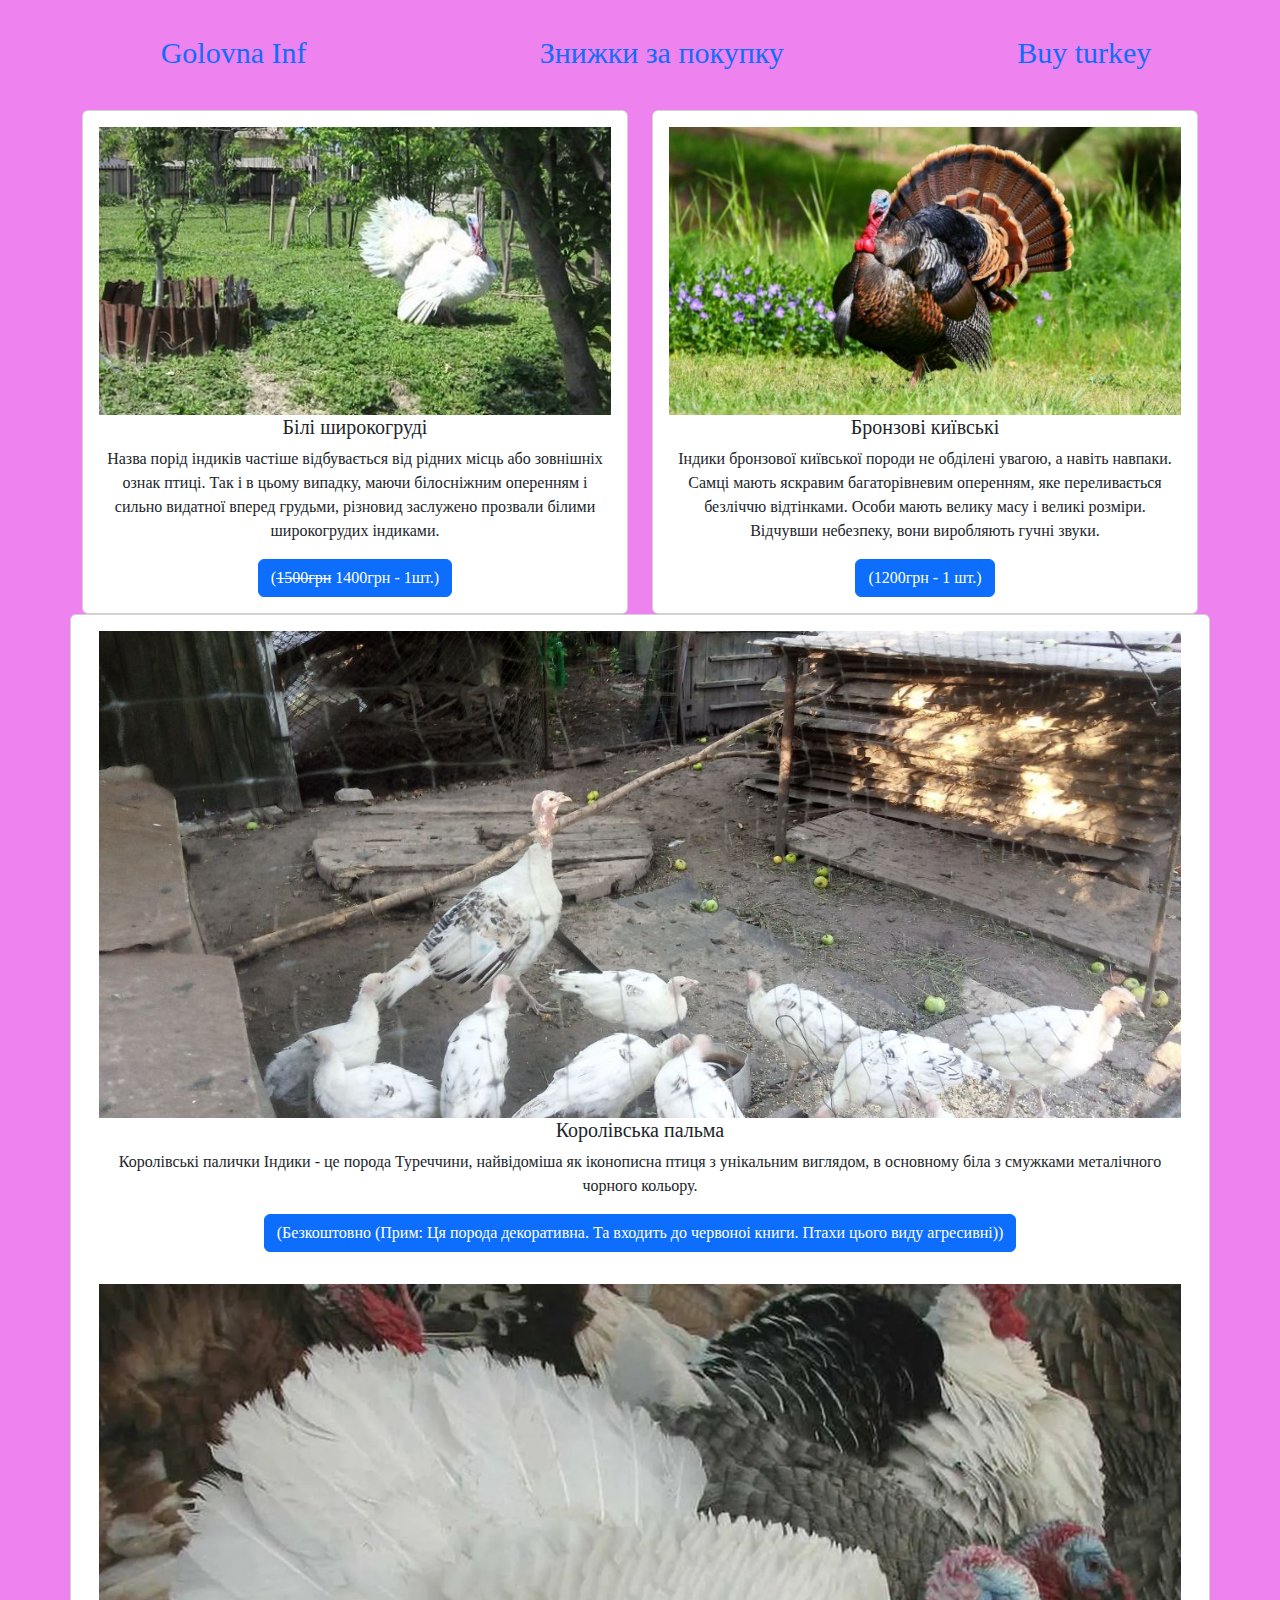
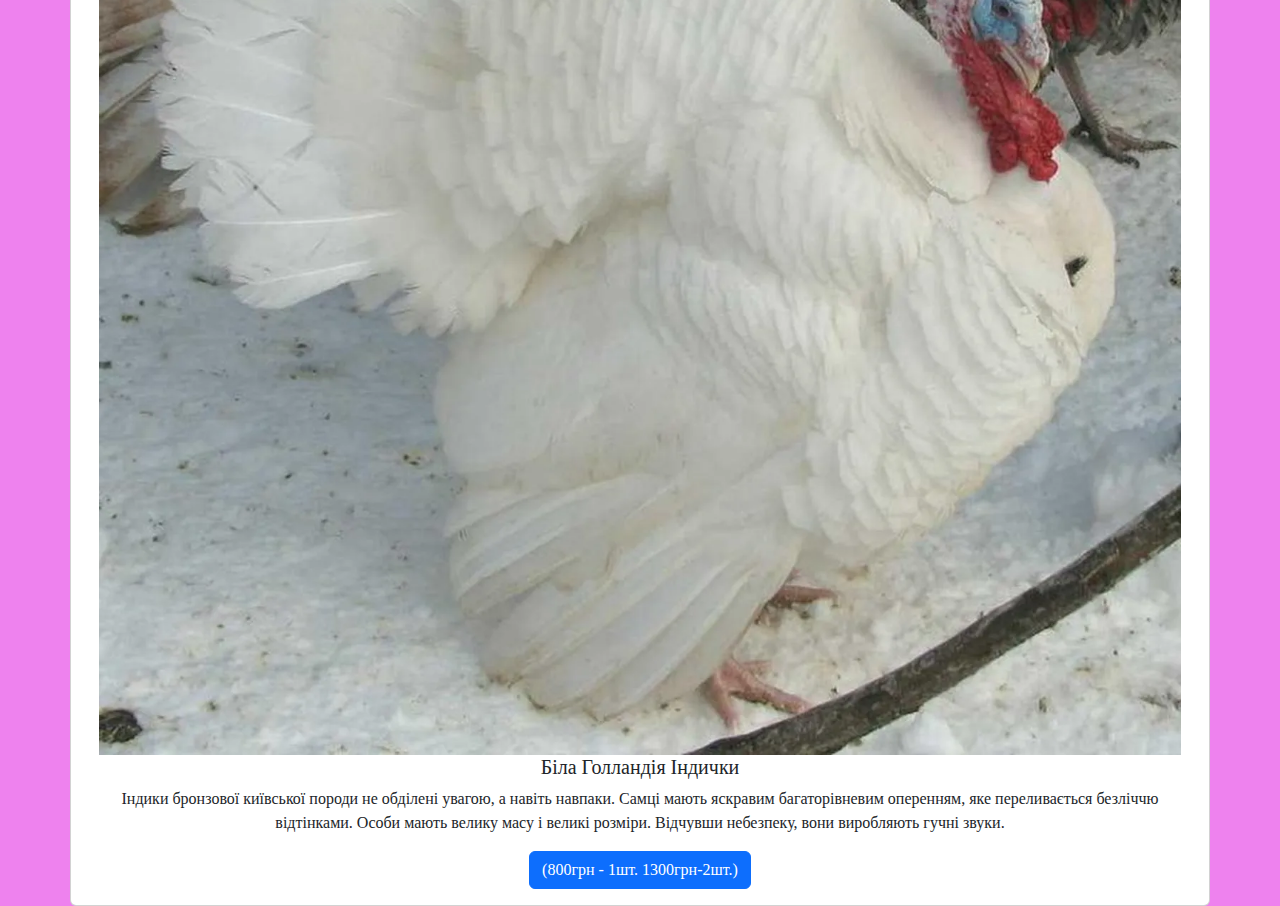
<file: index.html>
<!DOCTYPE html>
<html lang="en">

<head>
    <meta charset="UTF-8">
    <meta name="viewport" content="width=device-width, initial-scale=1.0">
    <title>Mагазин індиків(Головна)</title>
    <link href="https://cdn.jsdelivr.net/npm/bootstrap@5.3.3/dist/css/bootstrap.min.css" rel="stylesheet"
        integrity="sha384-QWTKZyjpPEjISv5WaRU9OFeRpok6YctnYmDr5pNlyT2bRjXh0JMhjY6hW+ALEwIH" crossorigin="anonymous">
    <link rel="stylesheet" href="./reset.css">
</head>
</head>

<body>
    <header>
        <div class="container-fluid">
            <ul class="pages-list">
                <li class="pages-item">
                    <a href="./index.html" class="pages-link">Golovna Inf</a>
                </li>
                <li class="pages-item">
                    <a href="./turkey.html" class="pages-link">Знижки за покупку</a>
                </li>
                <li class="pages-item">
                    <a href="./help.html" class="pages-link">Buy turkey</a>
                </li>
            </ul>
        </div>
    </header>
    <main>
        <section>
            <div class="container-fluid">

            </div>
        </section>
        <section>
            <div class="container-fluid">
                <div class="container text-center">
                    <div class="row">
                        <div class="col-sm-6 mb-3 mb-sm-0">
                            <div class="card">
                                <div class="card-body">
                                    <img src="./imgs/kakoj-ves-u-indyuka-v-srednem-i-maksimum.jpg" alt="">
                                    <h5 class="card-title">Білі широкогруді</h5>
                                    <p class="card-text">
                                        Назва порід індиків частіше відбувається від рідних місць або зовнішніх ознак
                                        птиці. Так і в
                                        цьому випадку, маючи білосніжним оперенням і сильно видатної вперед грудьми,
                                        різновид
                                        заслужено прозвали білими широкогрудих індиками.
                                    </p>
                                    <a href="#" class="btn btn-primary">(<s>1500грн</s> 1400грн - 1шт.)</a>
                                </div>
                            </div>
                        </div>
                        <div class="col-sm-6">
                            <div class="card">
                                <div class="card-body">
                                    <img src="./imgs/porody-indyukov-110.jpg" alt="">
                                    <h5 class="card-title">Бронзові київські</h5>
                                    <p class="card-text">Індики бронзової київської породи не обділені увагою, а навіть
                                        навпаки. Самці мають яскравим
                                        багаторівневим оперенням, яке переливається безліччю відтінками. Особи мають
                                        велику масу і
                                        великі розміри. Відчувши небезпеку, вони виробляють гучні звуки.</p>
                                    <a href="#" class="btn btn-primary">(1200грн - 1 шт.)</a>
                                </div>
                            </div>
                        </div>
                        <div class="container text-center">
                            <div class="row">
                                <!-- <div class="col-sm-6 mb-3 mb-sm-0"> -->
                                    <div class="card">
                                        <div class="card-body">
                                            <img src="./imgs/royal-turkey.jpg" alt="">
                                            <h5 class="card-title">Королівська пальма</h5>
                                            <p class="card-text"> Королівські палички Індики - це порода Туреччини,
                                                найвідоміша
                                                як іконописна птиця з
                                                унікальним виглядом, в основному біла з смужками металічного чорного
                                                кольору.
                                            </p>
                                            <a href="#" class="btn btn-primary"> (Безкоштовно (Прим: Ця порода
                                                декоративна.
                                                Та входить до червоноі
                                                книги. Птахи цього виду агресивні))</a>
                                        </div>
                                        <div class="card-body">
                                            <img src="./imgs/whiteholland.webp" alt="">
                                            <h5 class="card-title">Біла Голландія Індички</h5>
                                            <p class="card-text">Індики бронзової київської породи не обділені увагою, а
                                                навіть
                                                навпаки. Самці мають яскравим
                                                багаторівневим оперенням, яке переливається безліччю відтінками. Особи
                                                мають
                                                велику масу і
                                                великі розміри. Відчувши небезпеку, вони виробляють гучні звуки.</p>
                                            <a href="#" class="btn btn-primary">(800грн - 1шт. 1300грн-2шт.)</a>
                                        </div>
                                    </div>
                                     </div>
                                </div>
                            </div>
                        </div>
                    </div>
                </div>
            </div>
        </section>
    </main>
    <footer>
        <div class="container-fluid">
    </footer>
    <script src="https://cdn.jsdelivr.net/npm/@popperjs/core@2.11.8/dist/umd/popper.min.js"
        integrity="sha384-I7E8VVD/ismYTF4hNIPjVp/Zjvgyol6VFvRkX/vR+Vc4jQkC+hVqc2pM8ODewa9r"
        crossorigin="anonymous"></script>
    <script src="https://cdn.jsdelivr.net/npm/bootstrap@5.3.3/dist/js/bootstrap.min.js"
        integrity="sha384-0pUGZvbkm6XF6gxjEnlmuGrJXVbNuzT9qBBavbLwCsOGabYfZo0T0to5eqruptLy"
        crossorigin="anonymous"></script>
</body>

</html>
</file>
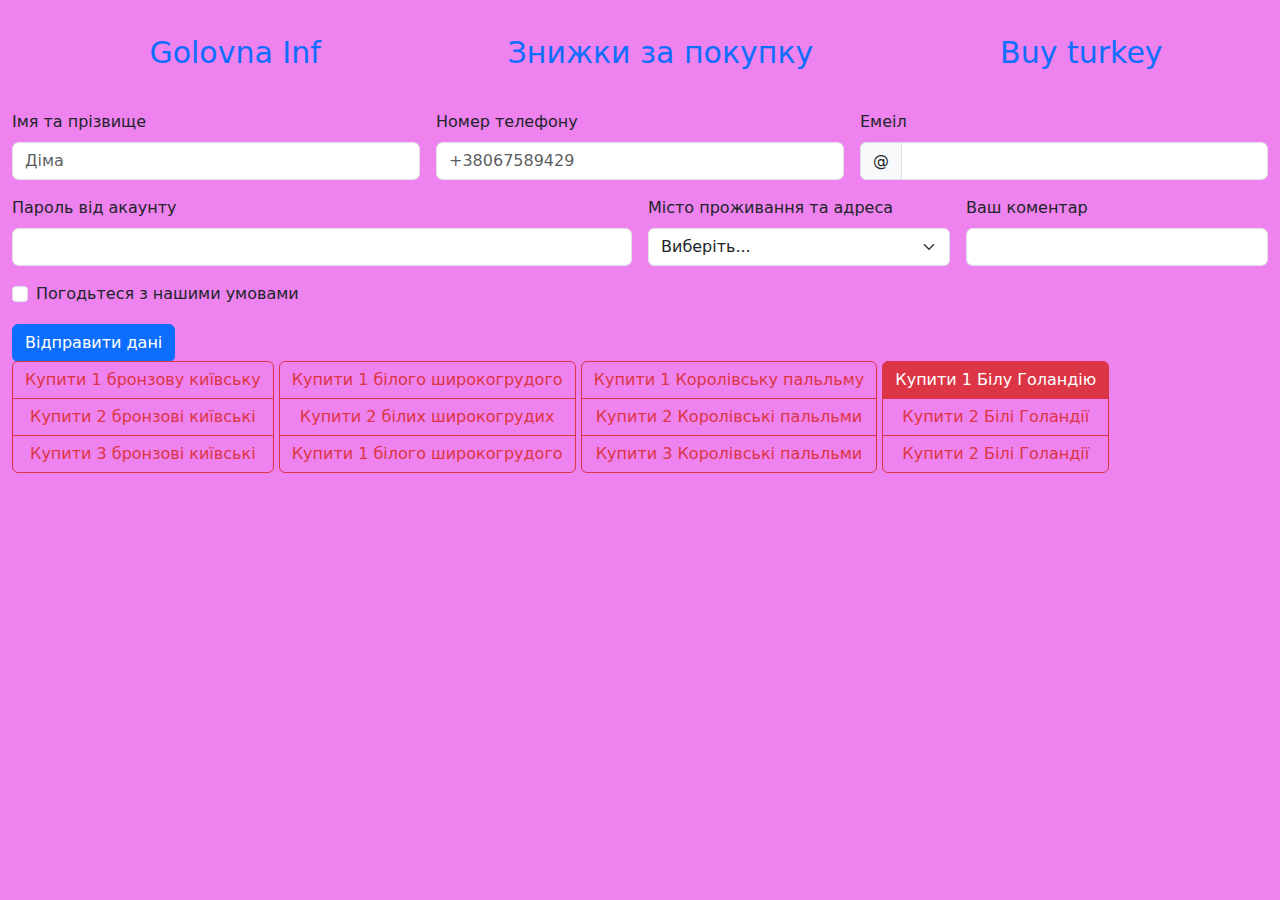
<file: help.html>
<!DOCTYPE html>
<html lang="en">

<head>
    <meta charset="UTF-8">
    <meta name="viewport" content="width=device-width, initial-scale=1.0">
    <title>Mагазин індиків(Donate for site)</title>
    <link rel="stylesheet" href="./reset.css">
    <link href="https://cdn.jsdelivr.net/npm/bootstrap@5.3.3/dist/css/bootstrap.min.css" rel="stylesheet"
        integrity="sha384-QWTKZyjpPEjISv5WaRU9OFeRpok6YctnYmDr5pNlyT2bRjXh0JMhjY6hW+ALEwIH" crossorigin="anonymous">
</head>
</head>

<body>
    <header>
        <div class="container-fluid">
            <header>
                <div class="container-fluid">
                    <ul class="pages-list">
                        <li class="pages-item">
                            <a href="./index.html" class="pages-link">Golovna Inf</a>
                        </li>
                        <li class="pages-item">
                            <a href="./turkey.html" class="pages-link">Знижки за покупку</a>
                        </li>
                        <li class="pages-item">
                            <a href="./help.html" class="pages-link">Buy turkey</a>
                        </li>
                    </ul>
                </div>
        </div>
    </header>
    </div>
    </header>
    <main>
        <section>
            <div class="container-fluid">
                <form class="row g-3 needs-validation" novalidate>
                    <div class="col-md-4">
                        <label for="validationCustom01" class="form-label"> Імя та прізвище</label>
                        <input type="text" class="form-control" id="validationCustom01" placeholder="Діма" required>
                        <div class="valid-feedback">
                            Looks good!
                        </div>
                    </div>
                    <div class="col-md-4">
                        <label for="validationCustom02" class="form-label">Номер телефону</label>
                        <input type="text" class="form-control" id="validationCustom02" placeholder="+38067589429"
                            required>
                        <div class="valid-feedback">
                            Looks good!
                        </div>
                    </div>
                    <div class="col-md-4">
                        <label for="validationCustomUsername" class="form-label">Емеіл</label>
                        <div class="input-group has-validation">
                            <span class="input-group-text" id="inputGroupPrepend">@</span>
                            <input type="text" class="form-control" id="validationCustomUsername"
                                aria-describedby="inputGroupPrepend" required>
                            <div class="invalid-feedback">
                                Please choose a username.
                            </div>
                        </div>
                    </div>
                    <div class="col-md-6">
                        <label for="validationCustom03" class="form-label">Пароль від акаунту</label>
                        <input type="text" class="form-control" id="validationCustom03" required>
                        <div class="invalid-feedback">
                            Please provide a valid city.
                        </div>
                    </div>
                    <div class="col-md-3">
                        <label for="validationCustom04" class="form-label">Місто проживання та адреса</label>
                        <select class="form-select" id="validationCustom04" required>
                            <option selected disabled value="">Виберіть...</option>
                            <option>Киів</option>
                            <option>Суми</option>
                            <option>Одеса</option>
                            <option>Львів</option>
                            <option>Інше місто</option>
                        </select>
                        <div class="invalid-feedback">
                            Please select a valid state.
                        </div>
                    </div>
                    <div class="col-md-3">
                        <label for="validationCustom05" class="form-label">Ваш коментар</label>
                        <input type="text" class="form-control" id="validationCustom05" required>
                        <div class="invalid-feedback">
                            Please provide a valid zip.
                        </div>
                    </div>
                    <div class="col-12">
                        <div class="form-check">
                            <input class="form-check-input" type="checkbox" value="" id="invalidCheck" required>
                            <label class="form-check-label" for="invalidCheck">
                                Погодьтеся з нашими умовами
                            </label>
                            <div class="invalid-feedback">
                                You must agree before submitting.
                            </div>
                        </div>
                    </div>
                    <div class="col-12">
                        <button class="btn btn-primary" type="submit">Відправити дані</button>
                    </div>
                </form>
            </div>
        </section>
        <section>
            <div class="container-fluid">
                <div class="btn-group-vertical" role="group" aria-label="Vertical radio toggle button group">
                    <input type="radio" class="btn-check" name="vbtn-radio" id="vbtn-radio1" autocomplete="off" checked>
                    <label class="btn btn-outline-danger" for="vbtn-radio1">Купити 1 бронзову київську</label>
                    <input type="radio" class="btn-check" name="vbtn-radio" id="vbtn-radio2" autocomplete="off">
                    <label class="btn btn-outline-danger" for="vbtn-radio2">Купити 2 бронзові київські</label>
                    <input type="radio" class="btn-check" name="vbtn-radio" id="vbtn-radio3" autocomplete="off">
                    <label class="btn btn-outline-danger" for="vbtn-radio3">Купити 3 бронзові київські</label>
                </div>

                <div class="btn-group-vertical" role="group" aria-label="Vertical radio toggle button group">
                    <input type="radio" class="btn-check" name="vbtn-radio" id="vbtn-radio1" autocomplete="off" checked>
                    <label class="btn btn-outline-danger" for="vbtn-radio1">Купити 1 білого широкогрудого</label>
                    <input type="radio" class="btn-check" name="vbtn-radio" id="vbtn-radio2" autocomplete="off">
                    <label class="btn btn-outline-danger" for="vbtn-radio2">Купити 2 білих широкогрудих</label>
                    <input type="radio" class="btn-check" name="vbtn-radio" id="vbtn-radio3" autocomplete="off">
                    <label class="btn btn-outline-danger" for="vbtn-radio3">Купити 1 білого широкогрудого</label>
                </div>
                <div class="btn-group-vertical" role="group" aria-label="Vertical radio toggle button group">
                    <input type="radio" class="btn-check" name="vbtn-radio" id="vbtn-radio1" autocomplete="off" checked>
                    <label class="btn btn-outline-danger" for="vbtn-radio1">Купити 1 Королівську пальльму</label>
                    <input type="radio" class="btn-check" name="vbtn-radio" id="vbtn-radio2" autocomplete="off">
                    <label class="btn btn-outline-danger" for="vbtn-radio2">Купити 2 Королівські пальльми</label>
                    <input type="radio" class="btn-check" name="vbtn-radio" id="vbtn-radio3" autocomplete="off">
                    <label class="btn btn-outline-danger" for="vbtn-radio3">Купити 3 Королівські пальльми</label>
                </div>
                <div class="btn-group-vertical" role="group" aria-label="Vertical radio toggle button group">
                    <input type="radio" class="btn-check" name="vbtn-radio" id="vbtn-radio1" autocomplete="off" checked>
                    <label class="btn btn-outline-danger" for="vbtn-radio1">Купити 1 Білу Голандію</label>
                    <input type="radio" class="btn-check" name="vbtn-radio" id="vbtn-radio2" autocomplete="off">
                    <label class="btn btn-outline-danger" for="vbtn-radio2">Купити 2 Білі Голандії</label>
                    <input type="radio" class="btn-check" name="vbtn-radio" id="vbtn-radio3" autocomplete="off">
                    <label class="btn btn-outline-danger" for="vbtn-radio3">Купити 2 Білі Голандії</label>
                </div>
            </div>
        </section>
    </main>
    <footer>
        <div class="container-fluid">

        </div>
    </footer>
    <script src="https://cdn.jsdelivr.net/npm/bootstrap@5.3.3/dist/js/bootstrap.bundle.min.js"
        integrity="sha384-YvpcrYf0tY3lHB60NNkmXc5s9fDVZLESaAA55NDzOxhy9GkcIdslK1eN7N6jIeHz"
        crossorigin="anonymous"></script>

</body>

</html>
</file>
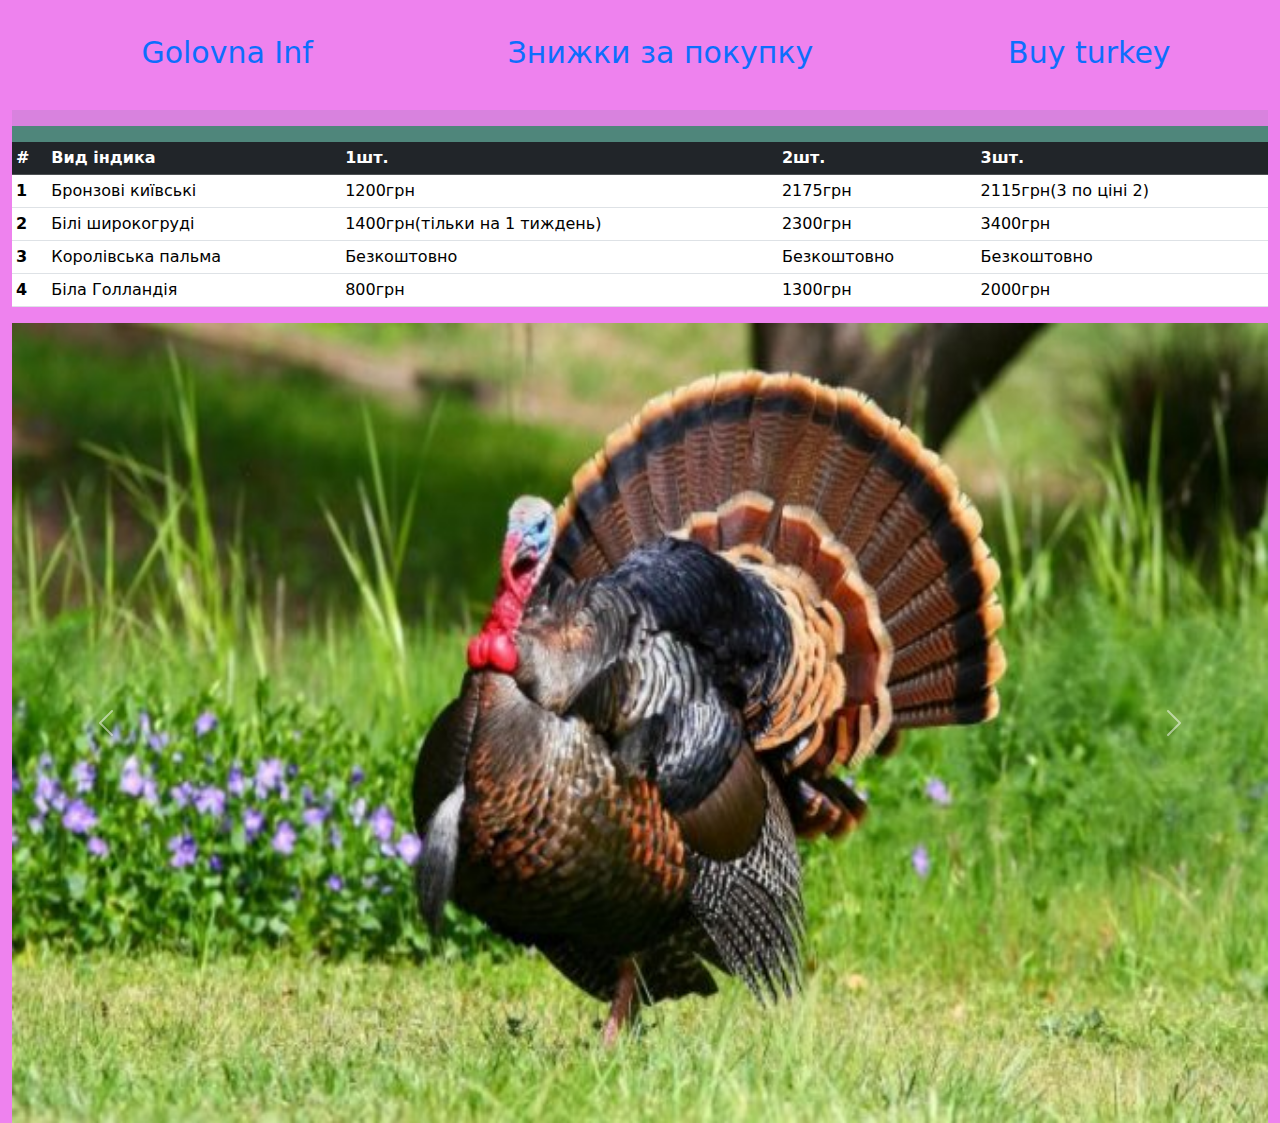
<file: turkey.html>
<!DOCTYPE html>
<html lang="en">

<head>
    <meta charset="UTF-8">
    <meta name="viewport" content="width=device-width, initial-scale=1.0">
    <link rel="stylesheet" href="./reres.css">
    <title>Mагазин індиків(Деталі про індиків)</title>
    <link href="https://cdn.jsdelivr.net/npm/bootstrap@5.3.3/dist/css/bootstrap.min.css" rel="stylesheet"
        integrity="sha384-QWTKZyjpPEjISv5WaRU9OFeRpok6YctnYmDr5pNlyT2bRjXh0JMhjY6hW+ALEwIH" crossorigin="anonymous">
</head>
</head>

<body>
    <header>
        <div class="container-fluid">
            <ul class="pages-list">
                <li class="pages-item">
                    <a href="./index.html" class="pages-link">Golovna Inf</a>
                </li>
                <li class="pages-item">
                    <a href="./turkey.html" class="pages-link">Знижки за покупку</a>
                </li>
                <li class="pages-item">
                    <a href="./help.html" class="pages-link">Buy turkey</a>
                </li>
            </ul>
        </div>
        </div>
    </header>
    <main>
        <section>
            <div class="container-fluid">
                <div class="bg-success p-2 text-dark bg-opacity-10"></div>
                <table class="table table-sm">
                    <thead class="table-dark">
                        <tr>
                            <th scope="col">#</th>
                            <th scope="col">Вид індика</th>
                            <th scope="col">1шт.</th>
                            <th scope="col" colspan="2">2шт.</th>
                            <th scope="col">3шт.</th>
                        </tr>
                    </thead>
                    <tbody>
                        <div class="bg-success p-2 text-white bg-opacity-75">
                            <tr>
                                <th scope="row">1</th>
                                <td>Бронзові київські</td>
                                <td>1200грн</td>
                                <td colspan="2">2175грн</td>
                                <td>2115грн(3 по ціні 2)</td>
                            </tr>
                        </div>
                        <tr>
                            <th scope="row">2</th>
                            <td>Білі широкогруді</td>
                            <td>1400грн(тільки на 1 тиждень)</td>
                            <td colspan="2">2300грн</td>
                            <td>3400грн</td>
                        </tr>
                        <tr>
                            <th scope="row">3</th>
                            <td>Королівська пальма</td>
                            <td>Безкоштовно</td>
                            <td colspan="2">Безкоштовно</td>
                            <td>Безкоштовно</td>
                        </tr>
                        <tr>
                            <th scope="row">4</th>
                            <td>Біла Голландія</td>
                            <td>800грн</td>
                            <td colspan="2">1300грн</td>
                            <td>2000грн</td>
                        </tr>
                    </tbody>
                </table>
            </div>
            </div>
        </section>
        <section>
            <div class="container-fluid">
                <div id="carouselExample" class="carousel slide">
                    <div class="carousel-inner">
                        <div class="carousel-item active">
                            <img src="./imgs/porody-indyukov-110.jpg" class="d-block w-100" height="800px alt=" ...">
                        </div>
                        <div class="carousel-item">
                            <img src="./imgs/royal-turkey.jpg" class="d-block w-100" height="800px">
                        </div>
                        <div class="carousel-item">
                            <img src="./imgs/whiteholland.webp" class="d-block w-100" height="800px" alt="...">
                        </div>
                    </div>
                    <button class="carousel-control-prev" type="button" data-bs-target="#carouselExample"
                        data-bs-slide="prev">
                        <span class="carousel-control-prev-icon" aria-hidden="true"></span>
                        <span class="visually-hidden">Previous</span>
                    </button>
                    <button class="carousel-control-next" type="button" data-bs-target="#carouselExample"
                        data-bs-slide="next">
                        <span class="carousel-control-next-icon" aria-hidden="true"></span>
                        <span class="visually-hidden">Next</span>
                    </button>
                </div>
            </div>
        </section>
    </main>
    <footer>
        <div class="container-fluid">

        </div>
    </footer>
    <script src="https://cdn.jsdelivr.net/npm/@popperjs/core@2.11.8/dist/umd/popper.min.js"
        integrity="sha384-I7E8VVD/ismYTF4hNIPjVp/Zjvgyol6VFvRkX/vR+Vc4jQkC+hVqc2pM8ODewa9r"
        crossorigin="anonymous"></script>
    <script src="https://cdn.jsdelivr.net/npm/bootstrap@5.3.3/dist/js/bootstrap.min.js"
        integrity="sha384-0pUGZvbkm6XF6gxjEnlmuGrJXVbNuzT9qBBavbLwCsOGabYfZo0T0to5eqruptLy"
        crossorigin="anonymous"></script>
</body>

</html>
</file>
<file: reres.css>
body {
    font-family: 'Roboto';
    background-color: violet !important;
}

.pages-list {
    display: flex;
    justify-content: space-around;
    flex-wrap: wrap;
    list-style: none;
}

header {
    height: 80px;
    margin-top: 30px;
}



ul {
    list-style-type: none;
}

button {
    cursor: pointer;
    border: none;
    border-radius: 4px;
}

a {
    font-size: 30px;
}

a:link {
    text-decoration: none;
}

a:visited {
    text-decoration: none;
}

a:hover {
    text-decoration: none;
}

a:active {
    text-decoration: none;
    color: seagreen;
}

address {
    font-style: normal;
}

* {
    margin: 0;
    padding: 0;
}

.image {
    margin-bottom: -55%;
}

img {
    display: block;
    max-width: 100%;
    width: 100%;
}

.col {
    overflow: hidden;
}
</file>
